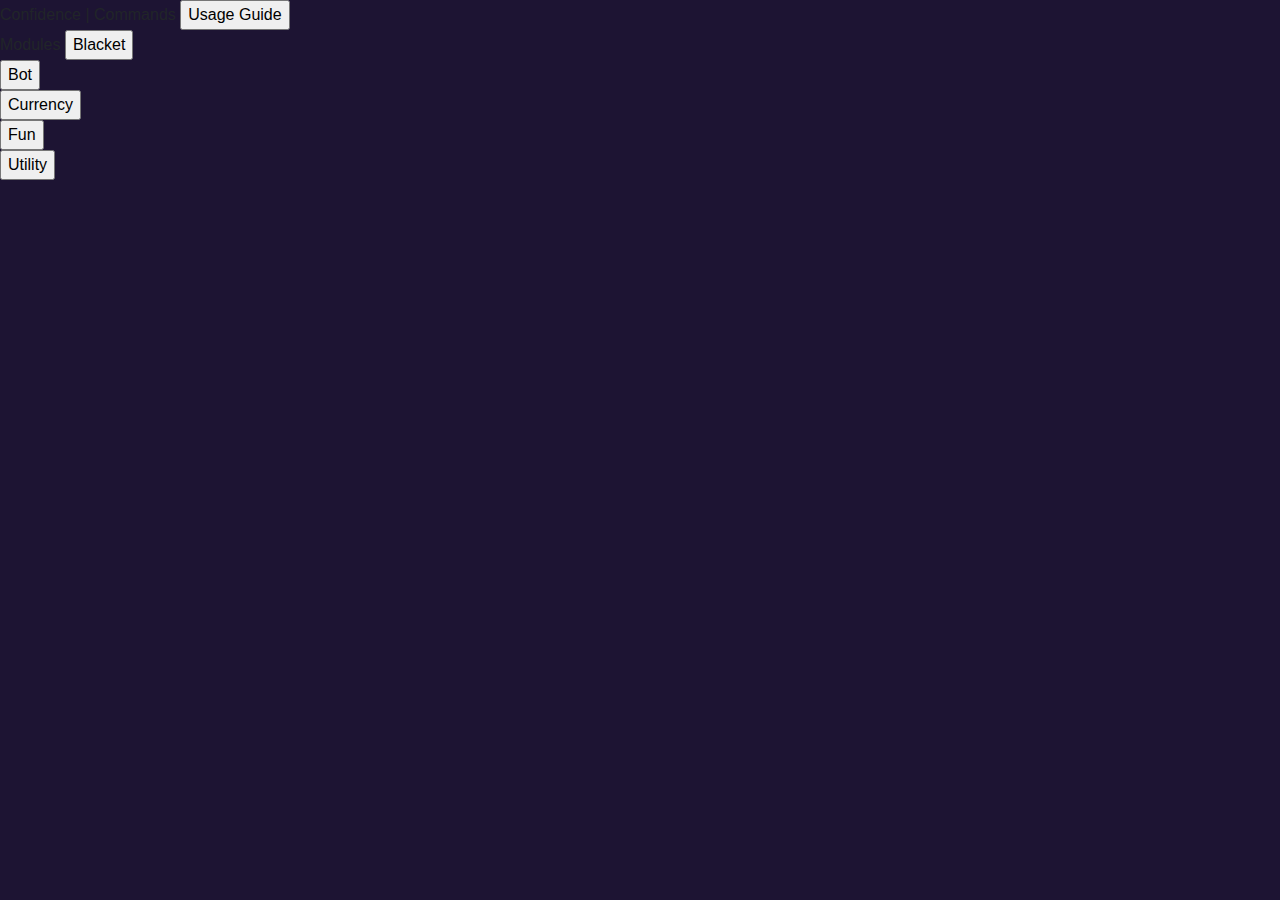
<file: commands/index.html>
<head>
    <!-- STYLES -->
    <link rel="stylesheet" href="https://cdnjs.cloudflare.com/ajax/libs/font-awesome/4.7.0/css/font-awesome.min.css" />
    <link rel="stylesheet" href="https://fonts.googleapis.com/css2?family=Titan One&amp;display=swap" />
    <link rel="stylesheet" href="https://fonts.googleapis.com/css2?family=Nunito&amp;display=swap" />
    <link rel="stylesheet" href="https://maxcdn.bootstrapcdn.com/bootstrap/4.5.2/css/bootstrap.min.css"/>
    <link rel="stylesheet" href="https://confidencebot.glitch.me/commands/styles.css">

    <!-- SCRIPTS -->
    <script src="https://ajax.googleapis.com/ajax/libs/jquery/3.5.1/jquery.min.js"></script>
    <script src="https://maxcdn.bootstrapcdn.com/bootstrap/4.5.2/js/bootstrap.min.js"></script>  
    <script src="https://cdnjs.cloudflare.com/ajax/libs/popper.js/1.16.0/umd/popper.min.js"></script>
  
    <!-- METADATA -->
    <title>Commands | Confidence</title>
    <link rel="icon" href="https://cdn.discordapp.com/avatars/1037119779254829096/c7c2d5c74623a93b39ae6a948dab5b93.webp"> 
  </head>
  
  <body style="background-color: #1d1433;">
    <!--<div id="particles-js"></div>-->
    
    <div class="everything">
      <text class="cmdText" id="#cmdText">Confidence | Commands</text>
      <input type="button" id="guide" onclick="guide()" value="Usage Guide">
      <div class="buttons">
        <text class="mod"> Modules</text>
        <input type="button" class="button" onclick="embed('blacket');" value="Blacket"><br>
        <input type="button" class="button" onclick="embed('bot')" value="Bot"><br>
        <input type="button" class="button" onclick="embed('currency')" value="Currency"><br>
        <input type="button" class="button" onclick="embed('fun')" value="Fun"><br>
        <input type="button" class="button" onclick="embed('util')" value="Utility">
      </div>
      <div class="mainDiv" id="#main"></div>
    </div>
  
    <script type="text/javascript">
      if (location.pathname === '/commands') location.href = '/commands/';
      
      window.onload = () => {
        $.get("https://confidencebot.glitch.me/commands/commands.json", function(commands) {
          window.commands = commands;
        });
      };

      function embed(module) {
        document.getElementById("#main").replaceChildren();
        
        $(`<div class="container"><div id="accordion">`).appendTo('.mainDiv');
        
        /*for (let i = 0; i < commands[module].commands.length; i++) {
          $(`<div id="${commands[module].commands[i]}" class="cmdID">
            <text class="cmdName">${commands[module].commands[i]}</text>
            <text class="cmdInfo">${commands[module].descriptions[i]}</text>
          </div><br>`).appendTo(".mainDiv");
        };*/
        
        function note(module, i) {
          if (commands[module][Object.keys(commands[module])[i]].note === '') return `</text></div></div></div>`
          else return `<br><br><b>Note:</b><br>${commands[module][Object.keys(commands[module])[i]].note}</text></div></div></div>`
        }
        
        function alias(module, i) {
          if (commands[module][Object.keys(commands[module])[i]].alias === '') return ``
          else return `<br><br><b>Alias:</b><br>${commands[module][Object.keys(commands[module])[i]].alias}`
        }
                
        for (let i = 0; i < Object.keys(commands[module]).length; i++) {
          $(`<div class="card">
            <div class="card-header">
              <a class="card-link cmdName" data-toggle="collapse" href="#a${i}">${Object.keys(commands[module])[i]}</a>
            </div>
            <div id="a${i}" class="collapse" data-parent="#accordion">
              <div class="card-body cmdInfo"><text>${commands[module][Object.keys(commands[module])[i]].description}<br><br><b>Syntax:</b><br><code>/${commands[module][Object.keys(commands[module])[i]].syntax}</code>${alias(module, i)}${note(module, i)}`).appendTo('.mainDiv');
          };
        
        $(`</div></div>`).appendTo('.mainDiv');
      };

      function guide() {
        alert('An alias means that you can use either of the words - ie for ban and bean, you could type either and they would do the same thing.\n\nOptional: (argument) means that this argument can be ignored\n\nRequired: [argument] means that you must use this argument for the command to work.');
      };
      
      //document.getElementById("#cmdText").style.animation = "rainbowText 5s linear infinite";
    </script>
  </body>
</file>
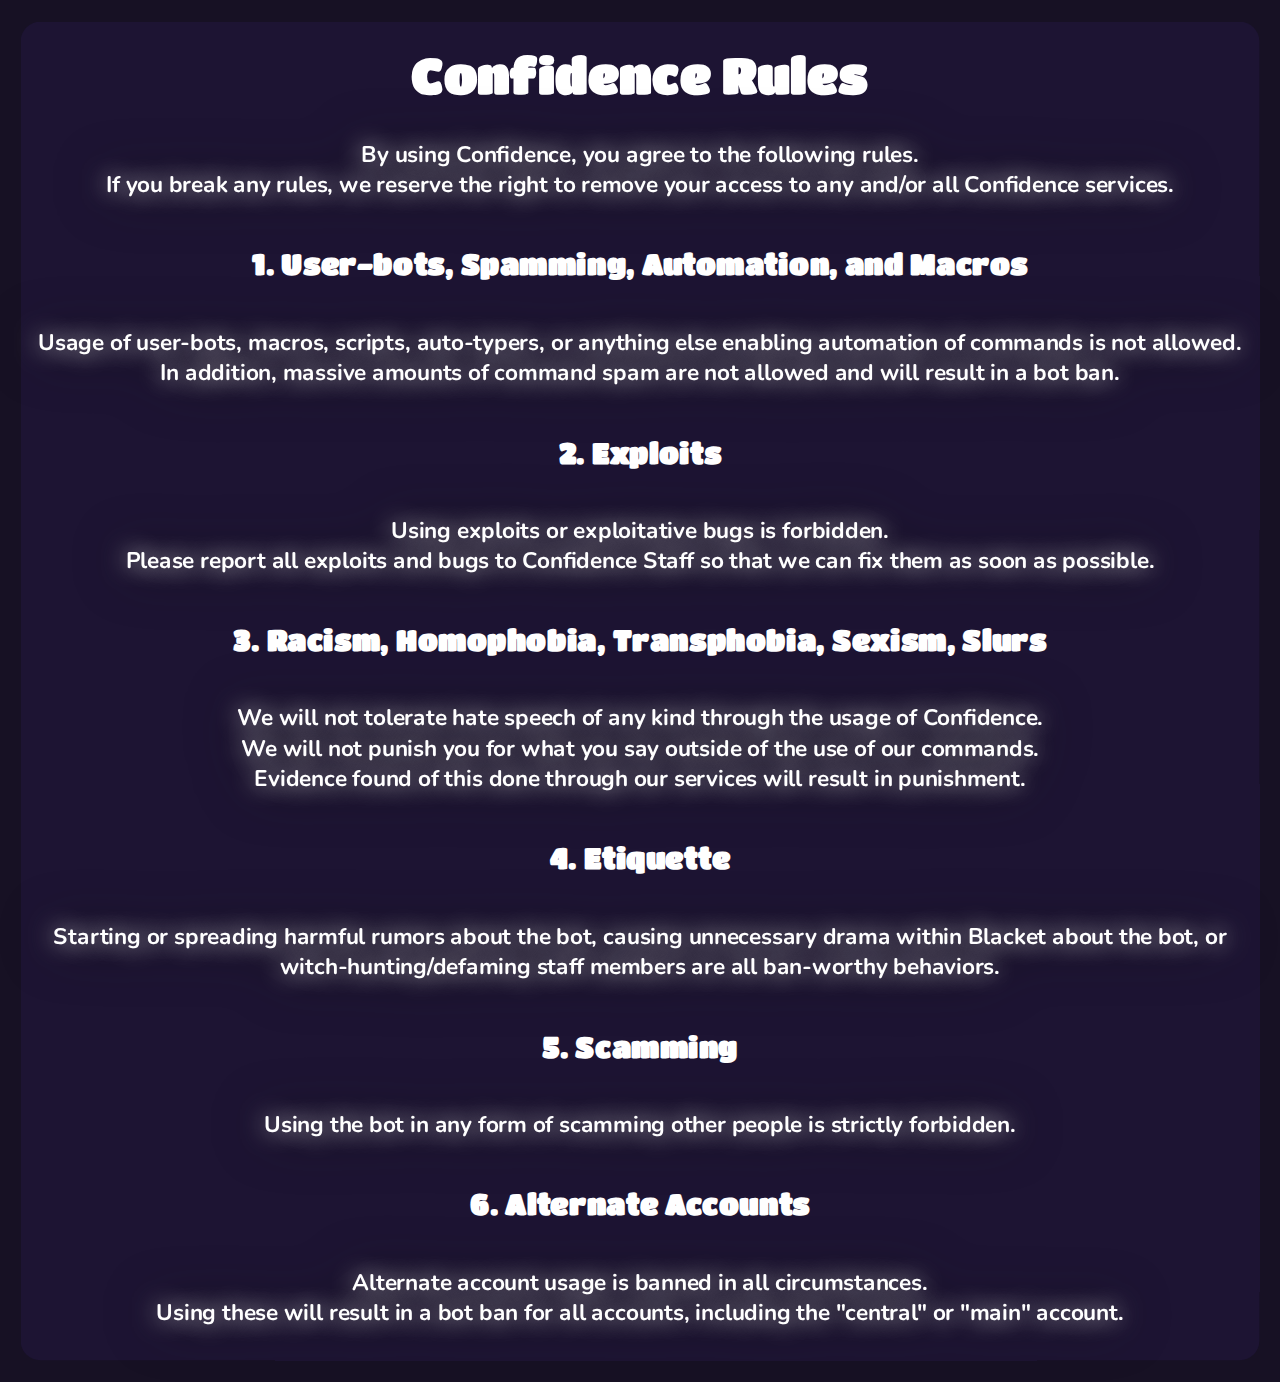
<file: rules/index.html>
<head>
    <!-- Fonts/Styles -->
    <link rel="stylesheet" href="https://fonts.googleapis.com/css2?family=Titan One&display=swap">
    <link rel="stylesheet" href="https://fonts.googleapis.com/css2?family=Nunito&display=swap">
    <style>
      body {
        background-color: #171124;
      }
   
      * { 
        color: white;
        font-size: 23px;
        font-family: nunito;
        text-align: center;
        font-weight: bold;
      }
  
      .container {
        background: #1d1433;
        border-radius: 20px;
        display: flex;
        flex-flow: column;
        transform: scale(98%);
        padding: 10px;
      }
  
      h1 { 
        color: white;
        font-size: 50px;
        font-family: titan one;
        text-align: center;
        line-height: 20px;
      }
      
      h2 {
        font-size: 30px;
        font-family: titan one;
      }
      
      p {
        text-shadow: 0px 0px 25px white;
        filter: drop-shadow(0px 0px 25px #0f0f0f);
      }
    </style>
  
  
    <!-- Script -->
    <script type="text/javascript">
      if (location.pathname === '/rules') location.href = '/rules/';
    </script>
    
  
    <!-- Visuals -->
    <title>Rules | Confidence</title>
    <link rel="icon" href="https://cdn.discordapp.com/avatars/1037119779254829096/c7c2d5c74623a93b39ae6a948dab5b93.webp">  
  </head>
  
  
  <body>
    <div class="container">
      <h1>Confidence Rules</h1>
      <p>By using Confidence, you agree to the following rules.<br>If you break any rules, we reserve the right to remove your access to any and/or all Confidence services.</p>
      
      <h2>1. User-bots, Spamming, Automation, and Macros</h2>
      <p>Usage of user-bots, macros, scripts, auto-typers, or anything else enabling automation of commands is not allowed.<br>In addition, massive amounts of command spam are not allowed and will result in a bot ban.</p>
  
      <h2>2. Exploits</h2>
      <p>Using exploits or exploitative bugs is forbidden.<br>Please report all exploits and bugs to Confidence Staff so that we can fix them as soon as possible.</p>
      
      <h2>3. Racism, Homophobia, Transphobia, Sexism, Slurs </h2>
      <p>We will not tolerate hate speech of any kind through the usage of Confidence.<br>We will not punish you for what you say outside of the use of our commands.<br>Evidence found of this done through our services will result in punishment.</p>
      
      <h2>4. Etiquette</h2>
      <p>Starting or spreading harmful rumors about the bot, causing unnecessary drama within Blacket about the bot, or witch-hunting/defaming staff members are all ban-worthy behaviors.</p>
      
      <h2>5. Scamming</h2>
      <p>Using the bot in any form of scamming other people is strictly forbidden.</p>
      
      <h2>6. Alternate Accounts</h2>
      <p>Alternate account usage is banned in all circumstances.<br>Using these will result in a bot ban for all accounts, including the "central" or "main" account.</p>
    </div>    
  </body>
</file>
